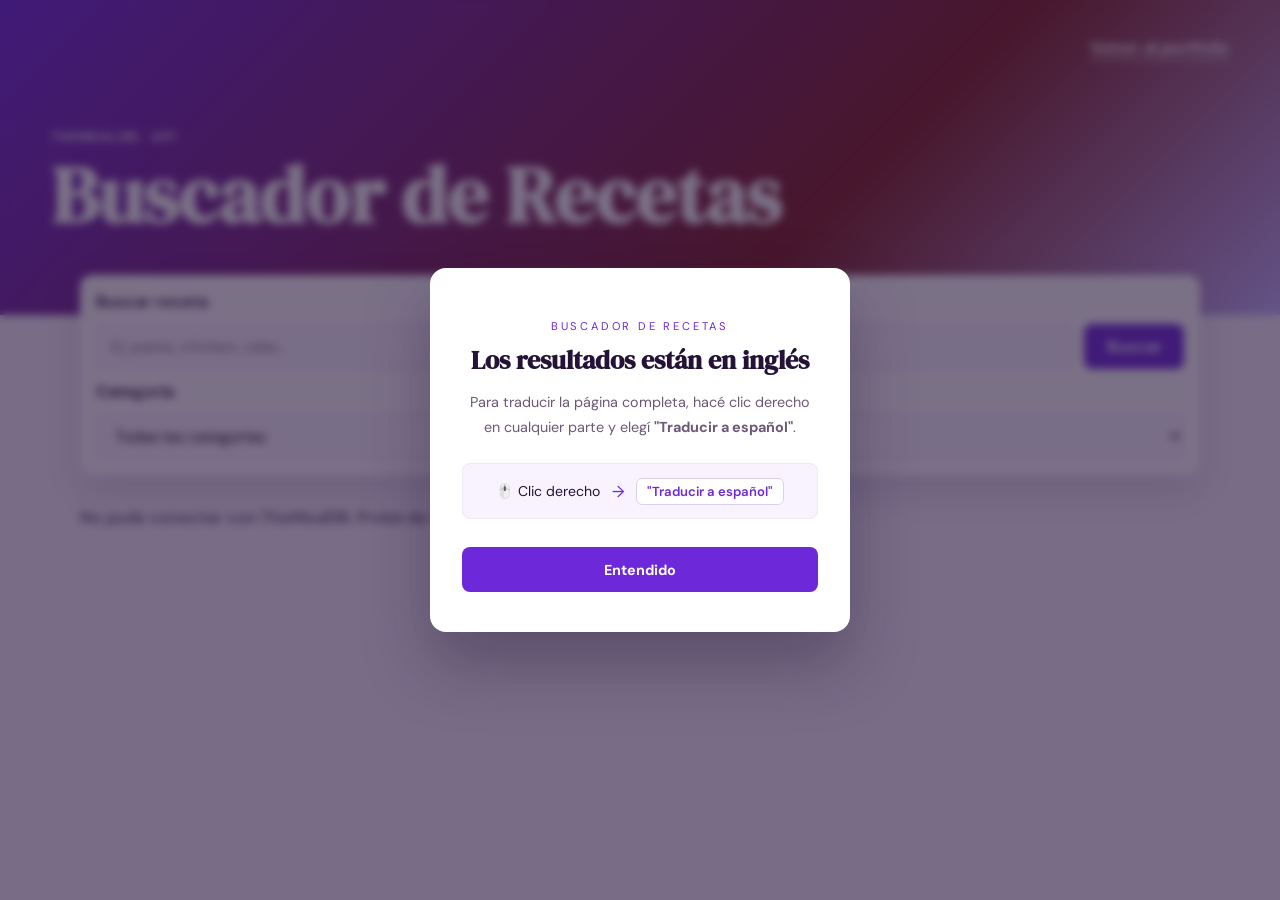
<file: proyectos/recetas/index.html>
<!DOCTYPE html>
<html lang="es">
<head>
  <meta charset="UTF-8" />
  <meta name="viewport" content="width=device-width, initial-scale=1.0" />
  <title>Buscador de Recetas | Gisela Croci</title>
  <link rel="preconnect" href="https://fonts.googleapis.com" />
  <link rel="preconnect" href="https://fonts.gstatic.com" crossorigin />
  <link href="https://fonts.googleapis.com/css2?family=DM+Sans:wght@400;500;700&family=DM+Serif+Display&display=swap" rel="stylesheet" />
  <link rel="stylesheet" href="styles.css" />
</head>

<body>
  
  <header class="app-header">
    <a href="../../index.html#tarjetas" class="volver">Volver al portfolio</a>
    <br />
    <div>
      <p class="tag">TheMealDB · API</p>
      <h1>Buscador de Recetas</h1>
    </div>
  </header>

  <main class="app-shell">
    <section class="controles" aria-label="Filtros de recetas">
      <label for="busqueda">Buscar receta</label>
      <div class="busqueda-wrap">
        <input id="busqueda" type="search" placeholder="Ej: pasta, chicken, cake..." autocomplete="off" />
        <button id="btn-buscar" type="button">Buscar</button>
      </div>

      <label for="categoria">Categoría</label>
      <select id="categoria">
        <option value="">Todas las categorías</option>
      </select>
    </section>

    <section>
      <div class="estado" id="estado">Cargando recetas...</div>
      <div class="recetas-grid" id="recetas"></div>
    </section>
  </main>

  <template id="receta-template">
    <article class="receta-card">
      <img class="receta-img" alt="" />
      <div class="receta-info">
        <span class="receta-categoria"></span>
        <h2></h2>
        <p class="receta-area"></p>
        <ul class="ingredientes"></ul>
      </div>
    </article>
  </template>

  
<div class="traducir-overlay" id="traducir-overlay">
  <div class="traducir-modal">
    <p class="traducir-eyebrow">Buscador de Recetas</p>
    <h2 class="traducir-titulo">Los resultados están en inglés</h2>
    <p class="traducir-texto">Para traducir la página completa, hacé clic derecho en cualquier parte y elegí <strong>"Traducir a español"</strong>.</p>
    <div class="traducir-demo">
      <span>🖱️ Clic derecho</span>
      <span class="traducir-flecha">→</span>
      <span class="traducir-opcion">"Traducir a español"</span>
    </div>
    <button class="traducir-btn" id="traducir-cerrar">Entendido</button>
  </div>
</div>

  <script src="app.js"></script>
</body>
</html>
</file>
<file: proyectos/recetas/styles.css>
:root {
  --violeta: #6d28d9;
  --borravino: #7f1d1d;
  --lila: #c4b5fd;
  --tinta: #241337;
  --fondo: #f8f3ff;
  --card: #ffffff;
}

* {
  box-sizing: border-box;
}

body {
  margin: 0;
  font-family: "DM Sans", sans-serif;
  color: var(--tinta);
  background: var(--fondo);
}

.app-header {
  min-height: 35vh;
  padding: 1.5rem clamp(1rem, 4vw, 4rem) 5rem;
  color: #fff;
  background: linear-gradient(135deg, var(--violeta), var(--borravino) 65%, var(--lila));
  display: flex;
  flex-direction: column;
  gap: 1.5rem;
  justify-content: flex-end;
}

.volver {
  width: fit-content;
  color: #fff;
  text-decoration: none;
  font-weight: 700;
  border-bottom: 2px solid rgba(255, 255, 255, 0.6);
  margin-left: auto;
}

.tag {
  margin: 0 0 0.6rem;
  text-transform: uppercase;
  letter-spacing: 0.12em;
  font-size: 0.78rem;
  font-weight: 700;
}

h1 {
  margin: 0;
  font-family: "DM Serif Display", serif;
  font-size: clamp(2.5rem, 9vw, 5rem);
  line-height: 1;
}

.app-header p:last-child {
  max-width: 58ch;
  font-size: 1.1rem;
}

.app-shell {
  width: min(1120px, calc(100% - 2rem));
  margin: -2.5rem auto 4rem;
}

.controles {
  display: grid;
  gap: 0.75rem;
  padding: 1rem;
  border-radius: 12px;
  background: #fff;
  box-shadow: 0 16px 40px rgba(36, 19, 55, 0.14);
}

.controles label {
  font-weight: 700;
}

.busqueda-wrap {
  display: flex;
  gap: 0.75rem;
  flex-wrap: wrap;
}

input,
select,
button {
  min-height: 2.8rem;
  border: 1px solid #ddd0ef;
  border-radius: 8px;
  font: inherit;
}

input,
select {
  flex: 1 1 240px;
  padding: 0 0.9rem;
  background: #fbf8ff;
}

button {
  padding: 0 1.4rem;
  border: 0;
  color: #fff;
  background: var(--violeta);
  font-weight: 700;
  cursor: pointer;
}

.estado {
  margin: 2rem 0 1rem;
  color: #6b5875;
  font-weight: 700;
}

.recetas-grid {
  display: grid;
  grid-template-columns: repeat(3, 1fr);
  gap: 1rem;
}

.receta-card {
  overflow: hidden;
  border-radius: 12px;
  background: var(--card);
  box-shadow: 0 10px 28px rgba(36, 19, 55, 0.1);
}

.receta-img {
  width: 100%;
  aspect-ratio: 4 / 3;
  object-fit: cover;
}

.receta-info {
  padding: 1rem;
}

.receta-categoria {
  display: inline-block;
  margin-bottom: 0.55rem;
  padding: 0.2rem 0.55rem;
  border-radius: 999px;
  color: var(--borravino);
  background: #f3e8ff;
  font-size: 0.78rem;
  font-weight: 700;
}

h2 {
  margin: 0 0 0.25rem;
  font-size: 1.15rem;
}

.receta-area {
  margin: 0 0 0.8rem;
  color: #6b5875;
}

.ingredientes {
  margin: 0;
  padding-left: 1.1rem;
  color: #473453;
}

.receta-card { cursor: pointer; transition: transform 0.2s ease, box-shadow 0.2s ease; }
.receta-card:hover { transform: translateY(-3px); box-shadow: 0 14px 32px rgba(36,19,55,0.15); }

.popup-overlay { position: fixed; inset: 0; background: rgba(36,19,55,0.7); display: flex; align-items: center; justify-content: center; z-index: 999; padding: 1rem; overflow-y: auto; }

.popup-receta {
  background: #fff;
  border-radius: 12px;
  max-width: 720px;
  width: 100%;
  max-height: 90vh;
  overflow-y: auto;
  box-shadow: 0 24px 60px rgba(36,19,55,0.3);
  display: flex;
  flex-direction: column;
}

.popup-receta-header {
  display: flex;
  gap: 1.5rem;
  padding: 1.5rem;
  border-bottom: 1px solid #ede8f5;
  flex-wrap: wrap;
}

.popup-receta-img {
  width: 160px;
  height: 160px;
  object-fit: cover;
  border-radius: 8px;
  flex-shrink: 0;
}

.popup-receta-titulo {
  display: flex;
  flex-direction: column;
  justify-content: center;
  gap: 0.4rem;
}

.popup-receta-titulo h2 {
  font-family: "DM Serif Display", serif;
  font-size: 1.6rem;
  margin: 0;
}

.popup-receta-cuerpo {
  display: grid;
  grid-template-columns: 1fr 2fr;
  gap: 1.5rem;
  padding: 1.5rem;
  flex: 1;
}

.popup-seccion h3 {
  font-size: 0.75rem;
  letter-spacing: 0.15em;
  text-transform: uppercase;
  color: var(--violeta);
  margin-bottom: 0.75rem;
}

.ingredientes-completos {
  padding-left: 1.1rem;
  color: #473453;
  font-size: 0.88rem;
  line-height: 1.8;
}

.instrucciones {
  font-size: 0.9rem;
  line-height: 1.8;
  color: #3d2b4f;
  max-height: 320px;
  overflow-y: auto;
  padding-right: 0.5rem;
}

.instrucciones p { margin-bottom: 0.75rem; }

.popup-cerrar {
  margin: 0 1.5rem 1.5rem auto;
  padding: 0.5rem 1.5rem;
  background: var(--violeta);
  color: #fff;
  border: none;
  border-radius: 8px;
  font-weight: 700;
  cursor: pointer;
  align-self: flex-end;
}

@media (max-width: 600px) {
  .popup-receta-cuerpo { grid-template-columns: 1fr; }
  .popup-receta-img { width: 100%; height: 200px; }
}

.traducir-toast {
  position: fixed;
  bottom: 1.5rem;
  left: 50%;
  transform: translateX(-50%);
  background: #241337;
  color: rgba(255,255,255,0.9);
  font-size: 0.78rem;
  padding: 0.65rem 1rem;
  border-radius: 8px;
  border: 1px solid rgba(255,255,255,0.15);
  display: flex;
  align-items: center;
  gap: 0.75rem;
  white-space: nowrap;
  z-index: 998;
  animation: toastEntrar 0.4s ease, toastSalir 0.4s ease 5s forwards;
}

.traducir-toast-cerrar {
  background: transparent;
  border: none;
  color: rgba(255,255,255,0.5);
  font-size: 0.8rem;
  cursor: pointer;
  padding: 0;
  min-height: unset;
}

@keyframes toastEntrar {
  from { opacity: 0; transform: translateX(-50%) translateY(12px); }
  to   { opacity: 1; transform: translateX(-50%) translateY(0); }
}

@keyframes toastSalir {
  from { opacity: 1; }
  to   { opacity: 0; pointer-events: none; }
}
.traducir-overlay {
  position: fixed;
  inset: 0;
  background: rgba(36, 19, 55, 0.6);
  backdrop-filter: blur(4px);
  display: flex;
  align-items: center;
  justify-content: center;
  z-index: 999;
  padding: 1rem;
  animation: fadeIn 0.5s ease;
}

.traducir-modal {
  background: #fff;
  border-radius: 16px;
  padding: 2.5rem 2rem;
  max-width: 420px;
  width: 100%;
  text-align: center;
  box-shadow: 0 32px 64px rgba(36, 19, 55, 0.35);
  animation: slideUp 0.5s ease;
}

.traducir-eyebrow {
  font-size: 0.7rem;
  letter-spacing: 0.25em;
  text-transform: uppercase;
  color: var(--violeta);
  margin-bottom: 0.75rem;
}

.traducir-titulo {
  font-family: "DM Serif Display", serif;
  font-size: 1.6rem;
  color: var(--tinta);
  margin-bottom: 0.75rem;
  line-height: 1.2;
}

.traducir-texto {
  font-size: 0.9rem;
  color: #6b5875;
  line-height: 1.7;
  margin-bottom: 1.5rem;
}

.traducir-demo {
  display: flex;
  align-items: center;
  justify-content: center;
  gap: 0.75rem;
  background: #f8f3ff;
  border: 1px solid #ede8f5;
  border-radius: 8px;
  padding: 0.85rem 1.25rem;
  margin-bottom: 1.75rem;
  font-size: 0.88rem;
  color: var(--tinta);
}

.traducir-flecha {
  color: var(--violeta);
  font-size: 1rem;
}

.traducir-opcion {
  background: #fff;
  border: 1px solid #ddd0ef;
  border-radius: 6px;
  padding: 0.25rem 0.65rem;
  font-size: 0.82rem;
  font-weight: 600;
  color: var(--violeta);
}

.traducir-btn {
  width: 100%;
  min-height: 2.8rem;
  background: var(--violeta);
  color: #fff;
  border: none;
  border-radius: 8px;
  font-size: 0.9rem;
  font-weight: 700;
  cursor: pointer;
  transition: background 0.2s ease;
}

.traducir-btn:hover {
  background: #5b21b6;
}

@keyframes fadeIn {
  from { opacity: 0; }
  to   { opacity: 1; }
}

@keyframes slideUp {
  from { opacity: 0; transform: translateY(20px); }
  to   { opacity: 1; transform: translateY(0); }
}

@media (max-width: 700px) {
  .recetas-grid {
    grid-template-columns: 1fr;
  }
}
</file>
